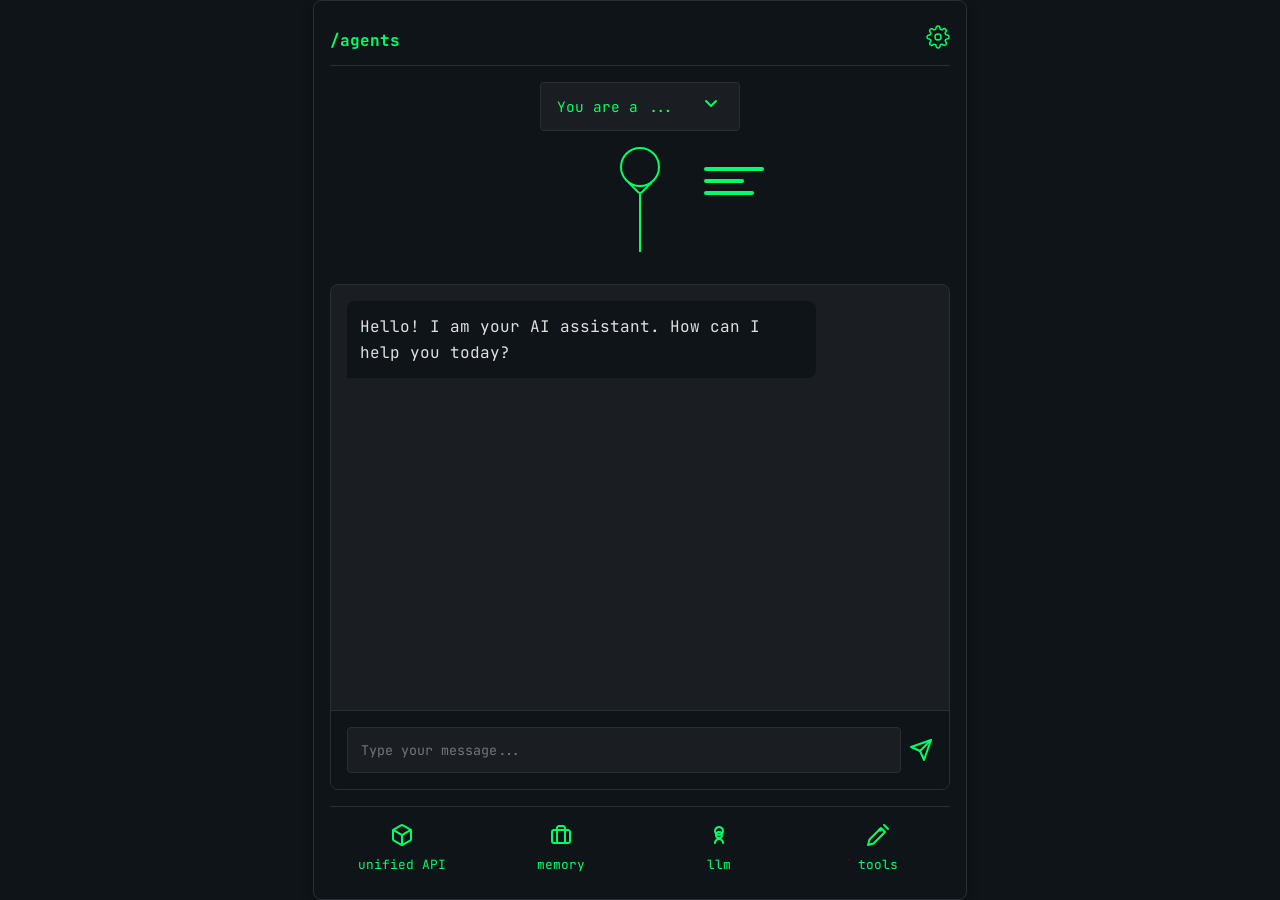
<file: index.html>
<!DOCTYPE html>
<html lang="en">
<head>
    <meta charset="UTF-8">
    <meta name="viewport" content="width=device-width, initial-scale=1.0">
    <title>Local Operator</title>
    <link rel="stylesheet" href="styles.css">
    <link href="https://fonts.googleapis.com/css2?family=JetBrains+Mono:wght@300;400;700&display=swap" rel="stylesheet">
</head>
<body>
    <div class="container">
        <header>
            <div class="path">/agents</div>
            <div class="settings-icon">
                <svg width="24" height="24" viewBox="0 0 24 24" fill="none" xmlns="http://www.w3.org/2000/svg">
                    <path d="M12 15C13.6569 15 15 13.6569 15 12C15 10.3431 13.6569 9 12 9C10.3431 9 9 10.3431 9 12C9 13.6569 10.3431 15 12 15Z" stroke="#00FF66" stroke-width="1.5" stroke-linecap="round" stroke-linejoin="round"/>
                    <path d="M19.4 15C19.2669 15.3016 19.2272 15.6362 19.286 15.9606C19.3448 16.285 19.4995 16.5843 19.73 16.82L19.79 16.88C19.976 17.0657 20.1235 17.2863 20.2241 17.5291C20.3248 17.7719 20.3766 18.0322 20.3766 18.295C20.3766 18.5578 20.3248 18.8181 20.2241 19.0609C20.1235 19.3037 19.976 19.5243 19.79 19.71C19.6043 19.896 19.3837 20.0435 19.1409 20.1441C18.8981 20.2448 18.6378 20.2966 18.375 20.2966C18.1122 20.2966 17.8519 20.2448 17.6091 20.1441C17.3663 20.0435 17.1457 19.896 16.96 19.71L16.9 19.65C16.6643 19.4195 16.365 19.2648 16.0406 19.206C15.7162 19.1472 15.3816 19.1869 15.08 19.32C14.7842 19.4468 14.532 19.6572 14.3543 19.9255C14.1766 20.1938 14.0813 20.5082 14.08 20.83V21C14.08 21.5304 13.8693 22.0391 13.4942 22.4142C13.1191 22.7893 12.6104 23 12.08 23C11.5496 23 11.0409 22.7893 10.6658 22.4142C10.2907 22.0391 10.08 21.5304 10.08 21V20.91C10.0723 20.579 9.96512 20.258 9.77251 19.9887C9.5799 19.7194 9.31074 19.5143 9 19.4C8.69838 19.2669 8.36381 19.2272 8.03941 19.286C7.71502 19.3448 7.41568 19.4995 7.18 19.73L7.12 19.79C6.93425 19.976 6.71368 20.1235 6.47088 20.2241C6.22808 20.3248 5.96783 20.3766 5.705 20.3766C5.44217 20.3766 5.18192 20.3248 4.93912 20.2241C4.69632 20.1235 4.47575 19.976 4.29 19.79C4.10405 19.6043 3.95653 19.3837 3.85588 19.1409C3.75523 18.8981 3.70343 18.6378 3.70343 18.375C3.70343 18.1122 3.75523 17.8519 3.85588 17.6091C3.95653 17.3663 4.10405 17.1457 4.29 16.96L4.35 16.9C4.58054 16.6643 4.73519 16.365 4.794 16.0406C4.85282 15.7162 4.81312 15.3816 4.68 15.08C4.55324 14.7842 4.34276 14.532 4.07447 14.3543C3.80618 14.1766 3.49179 14.0813 3.17 14.08H3C2.46957 14.08 1.96086 13.8693 1.58579 13.4942C1.21071 13.1191 1 12.6104 1 12.08C1 11.5496 1.21071 11.0409 1.58579 10.6658C1.96086 10.2907 2.46957 10.08 3 10.08H3.09C3.42099 10.0723 3.742 9.96512 4.0113 9.77251C4.28059 9.5799 4.48572 9.31074 4.6 9C4.73312 8.69838 4.77282 8.36381 4.714 8.03941C4.65519 7.71502 4.50054 7.41568 4.27 7.18L4.21 7.12C4.02405 6.93425 3.87653 6.71368 3.77588 6.47088C3.67523 6.22808 3.62343 5.96783 3.62343 5.705C3.62343 5.44217 3.67523 5.18192 3.77588 4.93912C3.87653 4.69632 4.02405 4.47575 4.21 4.29C4.39575 4.10405 4.61632 3.95653 4.85912 3.85588C5.10192 3.75523 5.36217 3.70343 5.625 3.70343C5.88783 3.70343 6.14808 3.75523 6.39088 3.85588C6.63368 3.95653 6.85425 4.10405 7.04 4.29L7.1 4.35C7.33568 4.58054 7.63502 4.73519 7.95941 4.794C8.28381 4.85282 8.61838 4.81312 8.92 4.68H9C9.29577 4.55324 9.54802 4.34276 9.72569 4.07447C9.90337 3.80618 9.99872 3.49179 10 3.17V3C10 2.46957 10.2107 1.96086 10.5858 1.58579C10.9609 1.21071 11.4696 1 12 1C12.5304 1 13.0391 1.21071 13.4142 1.58579C13.7893 1.96086 14 2.46957 14 3V3.09C14.0013 3.41179 14.0966 3.72618 14.2743 3.99447C14.452 4.26276 14.7042 4.47324 15 4.6C15.3016 4.73312 15.6362 4.77282 15.9606 4.714C16.285 4.65519 16.5843 4.50054 16.82 4.27L16.88 4.21C17.0657 4.02405 17.2863 3.87653 17.5291 3.77588C17.7719 3.67523 18.0322 3.62343 18.295 3.62343C18.5578 3.62343 18.8181 3.67523 19.0609 3.77588C19.3037 3.87653 19.5243 4.02405 19.71 4.21C19.896 4.39575 20.0435 4.61632 20.1441 4.85912C20.2448 5.10192 20.2966 5.36217 20.2966 5.625C20.2966 5.88783 20.2448 6.14808 20.1441 6.39088C20.0435 6.63368 19.896 6.85425 19.71 7.04L19.65 7.1C19.4195 7.33568 19.2648 7.63502 19.206 7.95941C19.1472 8.28381 19.1869 8.61838 19.32 8.92V9C19.4468 9.29577 19.6572 9.54802 19.9255 9.72569C20.1938 9.90337 20.5082 9.99872 20.83 10H21C21.5304 10 22.0391 10.2107 22.4142 10.5858C22.7893 10.9609 23 11.4696 23 12C23 12.5304 22.7893 13.0391 22.4142 13.4142C22.0391 13.7893 21.5304 14 21 14H20.91C20.5882 14.0013 20.2738 14.0966 20.0055 14.2743C19.7372 14.452 19.5268 14.7042 19.4 15Z" stroke="#00FF66" stroke-width="1.5" stroke-linecap="round" stroke-linejoin="round"/>
                </svg>
            </div>
        </header>
        
        <div class="profile-section">
            <div class="profile-box">
                <div class="profile-label">You are a ...</div>
                <div class="profile-arrow">
                    <svg width="24" height="24" viewBox="0 0 24 24" fill="none" xmlns="http://www.w3.org/2000/svg">
                        <path d="M7 10L12 15L17 10" stroke="#00FF66" stroke-width="2" stroke-linecap="round" stroke-linejoin="round"/>
                    </svg>
                </div>
            </div>
            
            <div class="profile-visualization">
                <div class="profile-head"></div>
                <div class="profile-body"></div>
                <div class="profile-config">
                    <div class="config-line"></div>
                    <div class="config-line"></div>
                    <div class="config-line"></div>
                </div>
            </div>
        </div>
        
        <div class="chat-container">
            <div class="chat-messages" id="chat-messages">
                <!-- Messages will be added here dynamically -->
            </div>
            
            <div class="chat-input-container">
                <input type="text" id="chat-input" placeholder="Type your message..." />
                <button id="send-button">
                    <svg width="24" height="24" viewBox="0 0 24 24" fill="none" xmlns="http://www.w3.org/2000/svg">
                        <path d="M22 2L11 13" stroke="#00FF66" stroke-width="2" stroke-linecap="round" stroke-linejoin="round"/>
                        <path d="M22 2L15 22L11 13L2 9L22 2Z" stroke="#00FF66" stroke-width="2" stroke-linecap="round" stroke-linejoin="round"/>
                    </svg>
                </button>
            </div>
        </div>
        
        <footer>
            <div class="footer-item">
                <svg width="24" height="24" viewBox="0 0 24 24" fill="none" xmlns="http://www.w3.org/2000/svg">
                    <path d="M21 16V8C20.9996 7.64927 20.9071 7.30481 20.7315 7.00116C20.556 6.69751 20.3037 6.44536 20 6.27L13 2.27C12.696 2.09446 12.3511 2.00205 12 2.00205C11.6489 2.00205 11.304 2.09446 11 2.27L4 6.27C3.69626 6.44536 3.44398 6.69751 3.26846 7.00116C3.09294 7.30481 3.00036 7.64927 3 8V16C3.00036 16.3507 3.09294 16.6952 3.26846 16.9988C3.44398 17.3025 3.69626 17.5546 4 17.73L11 21.73C11.304 21.9055 11.6489 21.9979 12 21.9979C12.3511 21.9979 12.696 21.9055 13 21.73L20 17.73C20.3037 17.5546 20.556 17.3025 20.7315 16.9988C20.9071 16.6952 20.9996 16.3507 21 16Z" stroke="#00FF66" stroke-width="2" stroke-linecap="round" stroke-linejoin="round"/>
                    <path d="M3.27 6.96L12 12.01L20.73 6.96" stroke="#00FF66" stroke-width="2" stroke-linecap="round" stroke-linejoin="round"/>
                    <path d="M12 22.08V12" stroke="#00FF66" stroke-width="2" stroke-linecap="round" stroke-linejoin="round"/>
                </svg>
                <span>unified API</span>
            </div>
            <div class="footer-item">
                <svg width="24" height="24" viewBox="0 0 24 24" fill="none" xmlns="http://www.w3.org/2000/svg">
                    <path d="M19 7H5C3.89543 7 3 7.89543 3 9V18C3 19.1046 3.89543 20 5 20H19C20.1046 20 21 19.1046 21 18V9C21 7.89543 20.1046 7 19 7Z" stroke="#00FF66" stroke-width="2" stroke-linecap="round" stroke-linejoin="round"/>
                    <path d="M16 20V5C16 4.46957 15.7893 3.96086 15.4142 3.58579C15.0391 3.21071 14.5304 3 14 3H10C9.46957 3 8.96086 3.21071 8.58579 3.58579C8.21071 3.96086 8 4.46957 8 5V20" stroke="#00FF66" stroke-width="2" stroke-linecap="round" stroke-linejoin="round"/>
                </svg>
                <span>memory</span>
            </div>
            <div class="footer-item">
                <svg width="24" height="24" viewBox="0 0 24 24" fill="none" xmlns="http://www.w3.org/2000/svg">
                    <path d="M12 15C13.6569 15 15 13.6569 15 12C15 10.3431 13.6569 9 12 9C10.3431 9 9 10.3431 9 12C9 13.6569 10.3431 15 12 15Z" stroke="#00FF66" stroke-width="2" stroke-linecap="round" stroke-linejoin="round"/>
                    <path d="M12 4C13.0609 4 14.0783 4.42143 14.8284 5.17157C15.5786 5.92172 16 6.93913 16 8C16 9.06087 15.5786 10.0783 14.8284 10.8284C14.0783 11.5786 13.0609 12 12 12C10.9391 12 9.92172 11.5786 9.17157 10.8284C8.42143 10.0783 8 9.06087 8 8C8 6.93913 8.42143 5.92172 9.17157 5.17157C9.92172 4.42143 10.9391 4 12 4V4Z" stroke="#00FF66" stroke-width="2" stroke-linecap="round" stroke-linejoin="round"/>
                    <path d="M16 20C16 18.9391 15.5786 17.9217 14.8284 17.1716C14.0783 16.4214 13.0609 16 12 16C10.9391 16 9.92172 16.4214 9.17157 17.1716C8.42143 17.9217 8 18.9391 8 20" stroke="#00FF66" stroke-width="2" stroke-linecap="round" stroke-linejoin="round"/>
                </svg>
                <span>llm</span>
            </div>
            <div class="footer-item">
                <svg width="24" height="24" viewBox="0 0 24 24" fill="none" xmlns="http://www.w3.org/2000/svg">
                    <path d="M14.7 6.3C14.8 6.4 14.9 6.6 14.9 6.8C14.9 7 14.8 7.2 14.7 7.3C14.5 7.5 14.3 7.6 14.1 7.6C13.9 7.6 13.7 7.5 13.6 7.3C13.4 7.1 13.3 6.9 13.3 6.7C13.3 6.5 13.4 6.3 13.6 6.1C13.8 5.9 14.1 5.9 14.3 6C14.4 6.1 14.6 6.2 14.7 6.3Z" stroke="#00FF66" stroke-width="2" stroke-linecap="round" stroke-linejoin="round"/>
                    <path d="M18 2L22 6" stroke="#00FF66" stroke-width="2" stroke-linecap="round" stroke-linejoin="round"/>
                    <path d="M7.5 20.5L19 9L15 5L3.5 16.5L2 22L7.5 20.5Z" stroke="#00FF66" stroke-width="2" stroke-linecap="round" stroke-linejoin="round"/>
                </svg>
                <span>tools</span>
            </div>
        </footer>
    </div>
    
    <script src="script.js"></script>
</body>
</html>
</file>
<file: styles.css>
:root {
    --bg-color: #0F1419;
    --bg-secondary: #1A1E23;
    --text-color: #E0E0E0;
    --accent-color: #00FF66;
    --accent-color-transparent: rgba(0, 255, 102, 0.1);
    --border-color: #2A2F35;
    --input-bg: #1A1E23;
    --shadow-color: rgba(0, 0, 0, 0.3);
}

* {
    margin: 0;
    padding: 0;
    box-sizing: border-box;
}

body {
    font-family: 'JetBrains Mono', monospace;
    background-color: var(--bg-color);
    color: var(--text-color);
    line-height: 1.6;
    height: 100vh;
    display: flex;
    flex-direction: column;
}

.container {
    max-width: 1200px;
    margin: 0 auto;
    padding: 1rem;
    display: flex;
    flex-direction: column;
    height: 100%;
    border: 1px solid var(--border-color);
    border-radius: 8px;
    box-shadow: 0 4px 12px var(--shadow-color);
    background-color: var(--bg-color);
}

/* Header Styles */
header {
    display: flex;
    justify-content: space-between;
    align-items: center;
    padding: 0.5rem 0;
    border-bottom: 1px solid var(--border-color);
    margin-bottom: 1rem;
}

.path {
    color: var(--accent-color);
    font-weight: 700;
    font-size: 1rem;
}

.settings-icon {
    cursor: pointer;
    transition: transform 0.2s ease;
}

.settings-icon:hover {
    transform: rotate(45deg);
}

/* Profile Section Styles */
.profile-section {
    display: flex;
    flex-direction: column;
    align-items: center;
    margin-bottom: 2rem;
}

.profile-box {
    display: flex;
    justify-content: space-between;
    align-items: center;
    background-color: var(--bg-secondary);
    border: 1px solid var(--border-color);
    border-radius: 4px;
    padding: 0.5rem 1rem;
    width: 200px;
    margin-bottom: 1rem;
    cursor: pointer;
}

.profile-label {
    color: var(--accent-color);
    font-size: 0.9rem;
}

.profile-arrow {
    transition: transform 0.2s ease;
}

.profile-box:hover .profile-arrow {
    transform: translateY(2px);
}

.profile-visualization {
    position: relative;
    width: 100%;
    display: flex;
    flex-direction: column;
    align-items: center;
}

.profile-head {
    width: 40px;
    height: 40px;
    border: 2px solid var(--accent-color);
    border-radius: 50%;
    margin-bottom: 5px;
}

.profile-body {
    width: 2px;
    height: 60px;
    background-color: var(--accent-color);
    position: relative;
}

.profile-body::before {
    content: '';
    position: absolute;
    top: 0;
    left: -15px;
    width: 15px;
    height: 2px;
    background-color: var(--accent-color);
    transform: rotate(45deg);
    transform-origin: right;
}

.profile-body::after {
    content: '';
    position: absolute;
    top: 0;
    right: -15px;
    width: 15px;
    height: 2px;
    background-color: var(--accent-color);
    transform: rotate(-45deg);
    transform-origin: left;
}

.profile-config {
    position: absolute;
    right: 30%;
    top: 20px;
    display: flex;
    flex-direction: column;
    gap: 8px;
}

.config-line {
    width: 60px;
    height: 4px;
    background-color: var(--accent-color);
    border-radius: 2px;
}

.config-line:nth-child(2) {
    width: 40px;
}

.config-line:nth-child(3) {
    width: 50px;
}

/* Chat Container Styles */
.chat-container {
    flex: 1;
    display: flex;
    flex-direction: column;
    background-color: var(--bg-secondary);
    border-radius: 8px;
    border: 1px solid var(--border-color);
    overflow: hidden;
    margin-bottom: 1rem;
}

.chat-messages {
    flex: 1;
    overflow-y: auto;
    padding: 1rem;
}

.message {
    margin-bottom: 1rem;
    padding: 0.8rem;
    border-radius: 8px;
    max-width: 80%;
}

.user-message {
    background-color: var(--accent-color-transparent);
    color: var(--text-color);
    align-self: flex-end;
    margin-left: auto;
    border-bottom-right-radius: 0;
}

.bot-message {
    background-color: var(--bg-color);
    color: var(--text-color);
    align-self: flex-start;
    border-bottom-left-radius: 0;
}

.chat-input-container {
    display: flex;
    padding: 1rem;
    background-color: var(--bg-color);
    border-top: 1px solid var(--border-color);
}

#chat-input {
    flex: 1;
    padding: 0.8rem;
    border: 1px solid var(--border-color);
    border-radius: 4px;
    background-color: var(--input-bg);
    color: var(--text-color);
    font-family: 'JetBrains Mono', monospace;
    outline: none;
    transition: border-color 0.2s ease;
}

#chat-input:focus {
    border-color: var(--accent-color);
}

#send-button {
    background: none;
    border: none;
    cursor: pointer;
    margin-left: 0.5rem;
    display: flex;
    align-items: center;
    justify-content: center;
    transition: transform 0.2s ease;
}

#send-button:hover {
    transform: translateX(2px);
}

/* Footer Styles */
footer {
    display: grid;
    grid-template-columns: repeat(4, 1fr);
    gap: 1rem;
    padding-top: 0.5rem;
    border-top: 1px solid var(--border-color);
}

.footer-item {
    display: flex;
    flex-direction: column;
    align-items: center;
    justify-content: center;
    padding: 0.5rem;
    cursor: pointer;
    transition: transform 0.2s ease;
}

.footer-item:hover {
    transform: translateY(-2px);
}

.footer-item span {
    margin-top: 0.5rem;
    font-size: 0.8rem;
    color: var(--accent-color);
}

/* Responsive Styles */
@media (max-width: 768px) {
    .container {
        padding: 0.5rem;
        border-radius: 0;
        border: none;
    }
    
    .profile-config {
        right: 10%;
    }
    
    .message {
        max-width: 90%;
    }
}

/* Animations */
@keyframes fadeIn {
    from {
        opacity: 0;
        transform: translateY(10px);
    }
    to {
        opacity: 1;
        transform: translateY(0);
    }
}

.message {
    animation: fadeIn 0.3s ease forwards;
}

/* Scrollbar Styles */
::-webkit-scrollbar {
    width: 6px;
}

::-webkit-scrollbar-track {
    background: var(--bg-color);
}

::-webkit-scrollbar-thumb {
    background: var(--border-color);
    border-radius: 3px;
}

::-webkit-scrollbar-thumb:hover {
    background: var(--accent-color);
}
</file>
